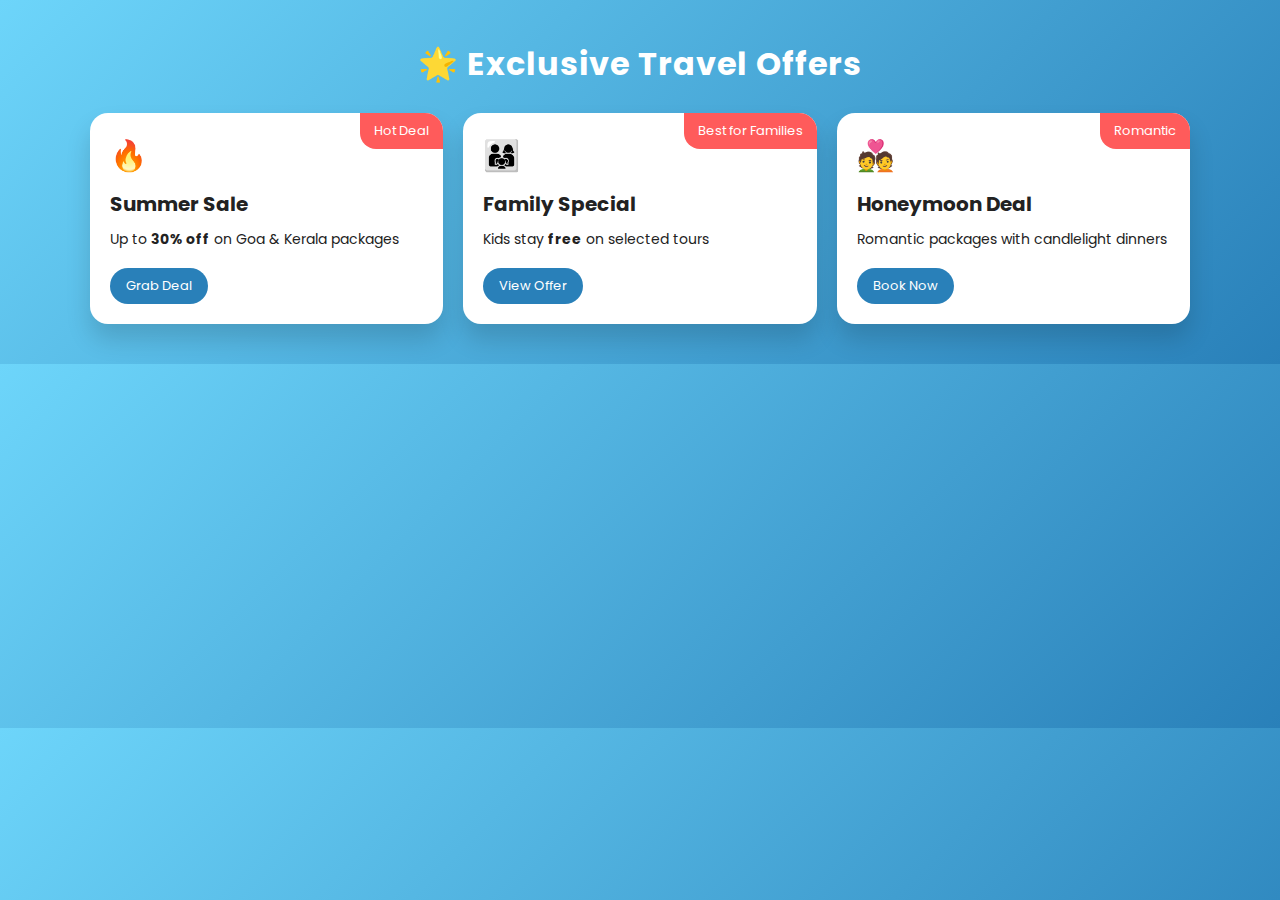
<file: tours/Exclusive.html>
<!DOCTYPE html>
<html lang="en">
<head>
  <meta charset="UTF-8">
  <title>Exclusive Travel Offers</title>
  <meta name="viewport" content="width=device-width, initial-scale=1.0">

  <link href="https://fonts.googleapis.com/css2?family=Poppins:wght@300;400;600;700&display=swap" rel="stylesheet">

  <style>
    *{
      margin:0;
      padding:0;
      box-sizing:border-box;
      font-family: "Poppins", sans-serif;
    }

    body{
      background: linear-gradient(135deg, #6dd5fa, #2980b9);
      padding:40px 10px;
      color:#222;
    }

    .container{
      max-width:1100px;
      margin:auto;
    }

    .title{
      text-align:center;
      color:white;
      margin-bottom:25px;
      font-size:32px;
      font-weight:700;
      letter-spacing:1px;
    }

    .offers{
      display:grid;
      grid-template-columns: repeat(auto-fit, minmax(280px, 1fr));
      gap:20px;
    }

    .card{
      background:white;
      border-radius:18px;
      padding:20px;
      box-shadow:0 15px 25px rgba(0,0,0,0.15);
      transition:0.3s;
      position:relative;
      overflow:hidden;
    }

    .card:hover{
      transform:translateY(-8px) scale(1.01);
      box-shadow:0 20px 35px rgba(0,0,0,0.2);
    }

    .badge{
      position:absolute;
      top:0;
      right:0;
      background:#ff5b5b;
      color:white;
      padding:8px 14px;
      border-bottom-left-radius:16px;
      font-size:13px;
    }

    .emoji{
      font-size:30px;
    }

    h2{
      margin-top:10px;
      font-size:20px;
    }

    p{
      margin:10px 0 18px 0;
      font-size:14px;
    }

    .btn{
      display:inline-block;
      background:#2980b9;
      color:white;
      padding:8px 16px;
      border-radius:25px;
      font-size:13px;
      text-decoration:none;
      transition:0.3s;
    }

    .btn:hover{
      background:#1f6391;
      letter-spacing:0.5px;
    }
  </style>
</head>

<body>

  <div class="container">

    <h1 class="title">🌟 Exclusive Travel Offers</h1>

    <div class="offers">

      <!-- Summer Sale -->
      <div class="card">
        <span class="badge">Hot Deal</span>
        <div class="emoji">🔥</div>
        <h2>Summer Sale</h2>
        <p>Up to <b>30% off</b> on Goa & Kerala packages</p>
        <a href="#" class="btn">Grab Deal</a>
      </div>

      <!-- Family Special -->
      <div class="card">
        <span class="badge">Best for Families</span>
        <div class="emoji">👨‍👩‍👧</div>
        <h2>Family Special</h2>
        <p>Kids stay <b>free</b> on selected tours</p>
        <a href="#" class="btn">View Offer</a>
      </div>

      <!-- Honeymoon Deal -->
      <div class="card">
        <span class="badge">Romantic</span>
        <div class="emoji">💑</div>
        <h2>Honeymoon Deal</h2>
        <p>Romantic packages with candlelight dinners</p>
        <a href="#" class="btn">Book Now</a>
      </div>

    </div>

  </div>

</body>
</html>
</file>
